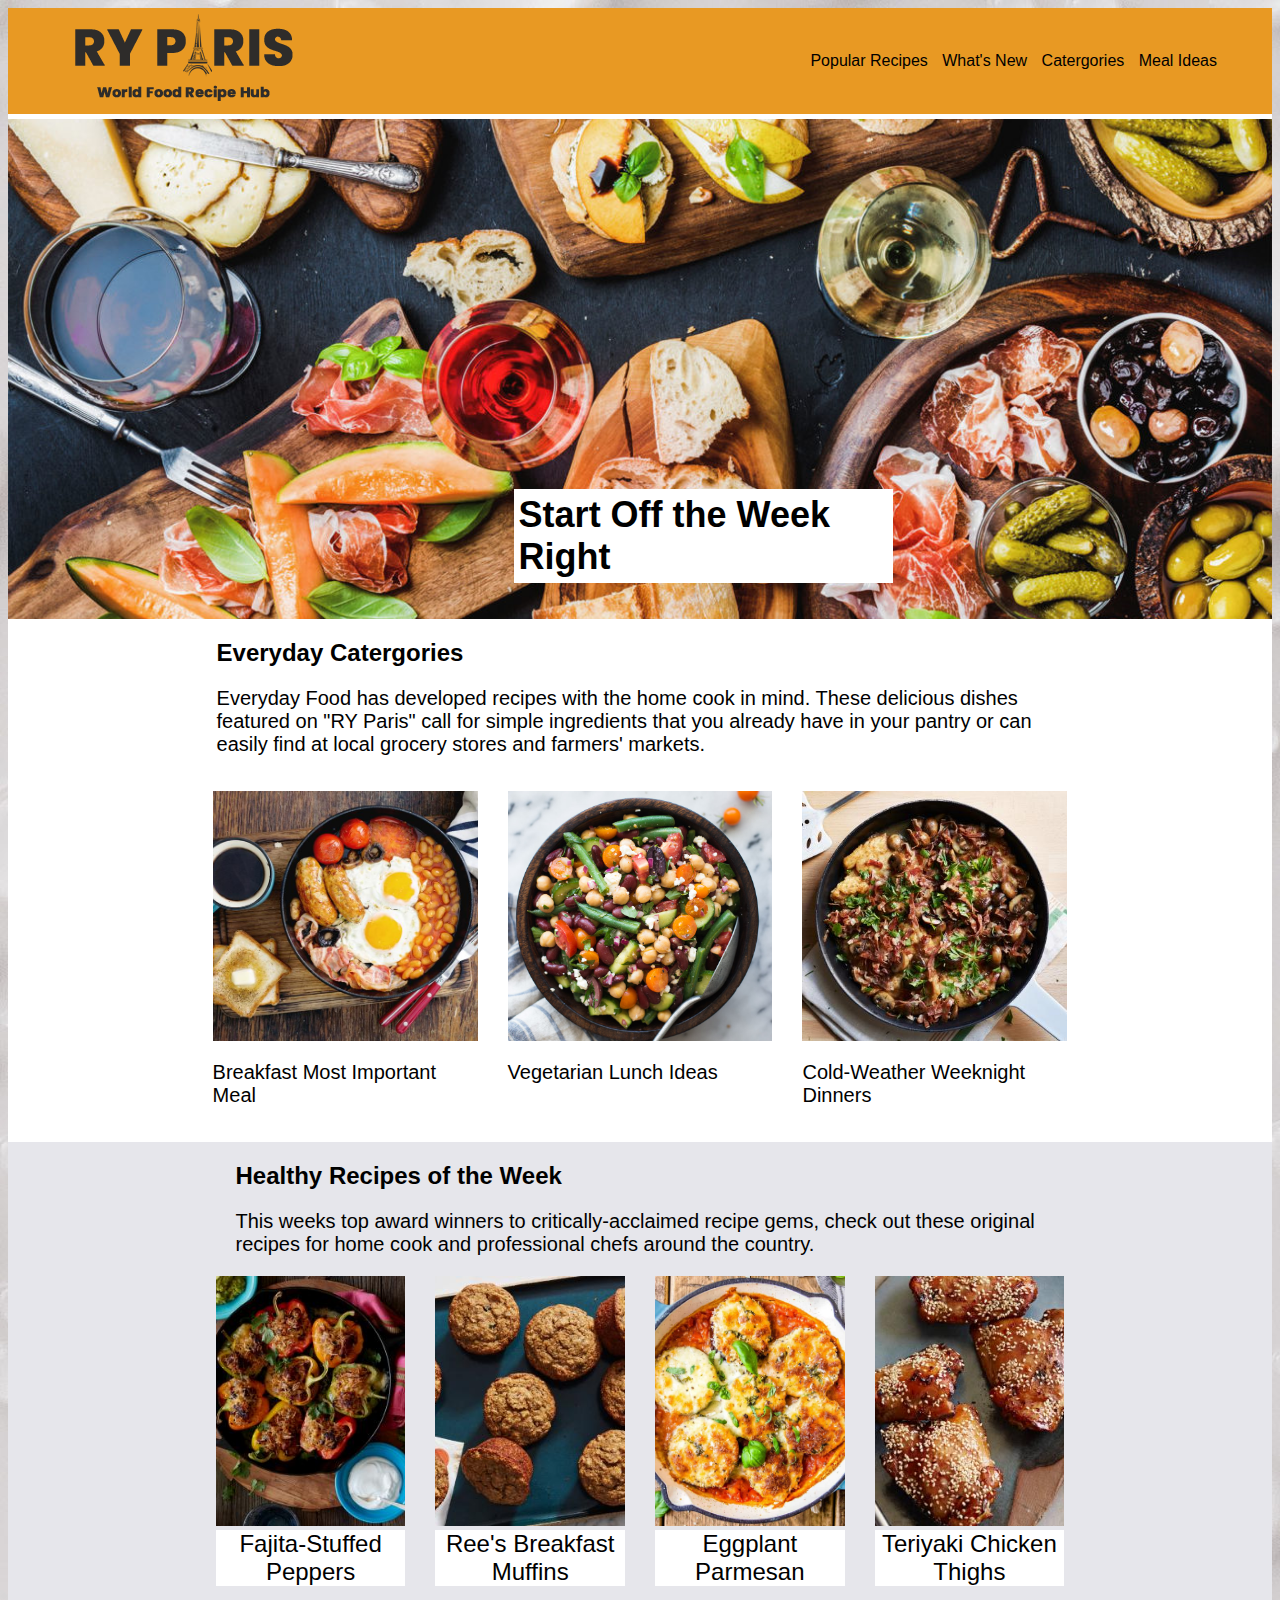
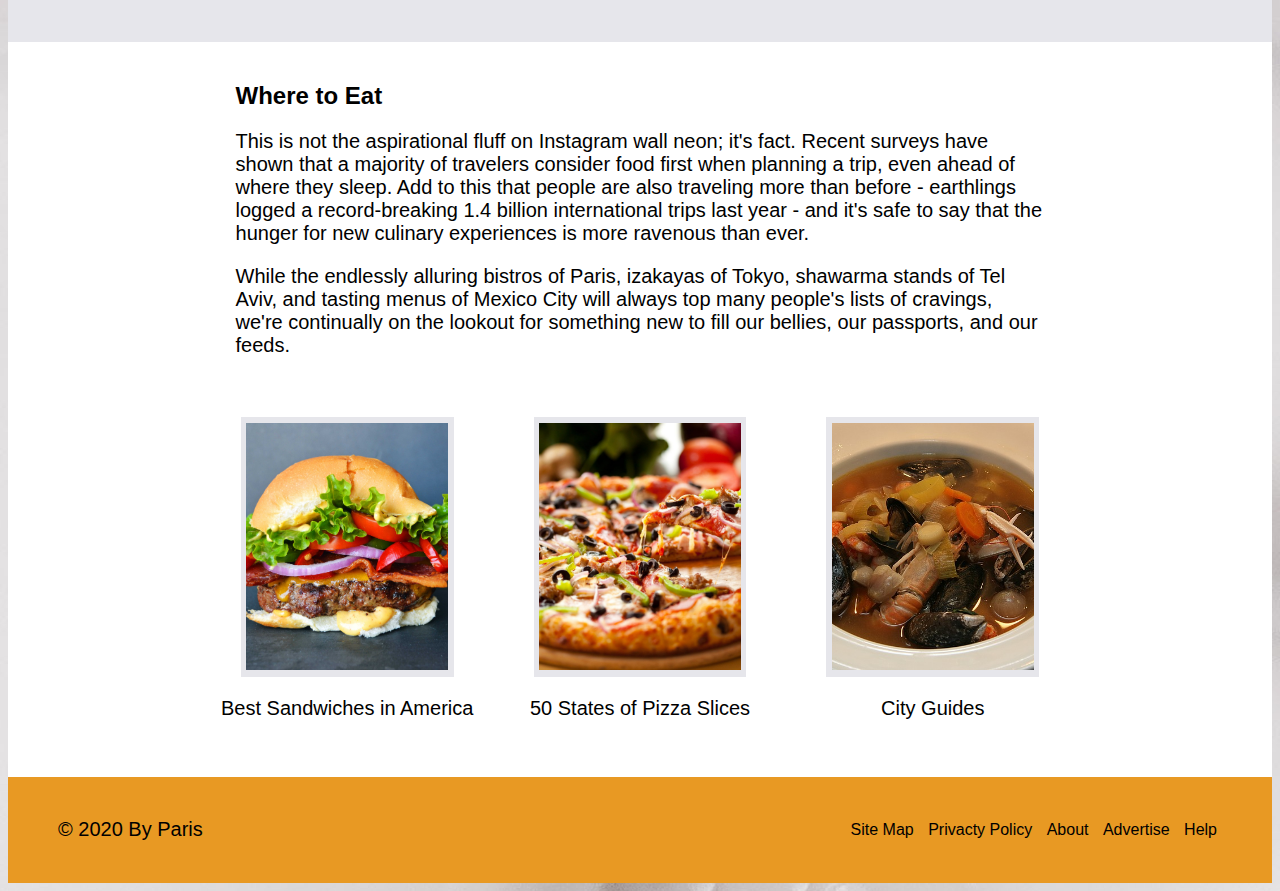
<file: index.html>
<!doctype html>
<html lang="en">
    <head>
        <title>Home Page</title>
        <link rel="stylesheet" href="/css/style.css">
    </head>
    <body>
        <div class="container">
            <header id= "stickyhead" class="headerfooter">
                <div class="logoname">
                    <img src="../images/ryparis-logo.png" alt="logo image">
                </div>
                <ul class="nav">
                    <li class="navobject"><a href="recipe.html">Popular Recipes</a></li>
                    <li class="navobject"><a href="#healthyrecipes">What's New</a></li>
                    <li class="navobject"><a href="#catergories">Catergories</a></li>
                    <li class="navobject"><a href="#whereeat">Meal Ideas</a></li>
                </ul>
            </header>
            <div class="heroimgdiv">
                <p class="imgdivp">Start Off the Week Right</p>
                <img src="../images/hero-image.jpg" id="heroimg" alt="home page image">
            </div>
            <div class="ideatext">
                <h2  id ="catergories" class="ideatextarea">Everyday Catergories</h2>
                <p class="ideatextarea">Everyday Food has developed recipes with the home cook in mind.
                These delicious dishes featured on "RY Paris" call for simple
                ingredients that you already have in your pantry or can easily
                find at local grocery stores and farmers' markets.
                </p>
            </div>
                <div class="ideacontainer">
                    <div class="foodideas"><img class="foodideaimg" src="../images/breakfast-ideas.jpg" alt="breakfast"><p>Breakfast Most Important Meal</p></div>
                    <div class="foodideas"><img class="foodideaimg" src="../images/vegetarian-ideas.jpg" alt="vegetarian"><p>Vegetarian Lunch Ideas</p></div>
                    <div class="foodideas"><img class="foodideaimg" src="../images/cold-weather-dinners.jpeg" alt="cold weather dinners"><p>Cold-Weather Weeknight Dinners</p></div>
                </div>
            
                <div class="healthycontainer">
                    <div class="healthytext">
                        <h2  id="healthyrecipes" >Healthy Recipes of the Week</h2>
                        <p>This weeks top award winners to critically-acclaimed recipe gems, check out these original recipes for home cook and
                            professional chefs around the country.
                        </p>
                    </div>
                        <div class="healthyimgcontainer">                       
                            <div class="healthyimgdiv"><img class ="healthyimg" src="../images/fajita-peppers.jpeg" alt="fajita peppers"><p class="healthypar">Fajita-Stuffed Peppers</p></div>
                            <div class="healthyimgdiv"><img class ="healthyimg" src="../images/muffins.jpeg" alt="muffins"><p class="healthypar">Ree's Breakfast Muffins</p></div>
                            <div class="healthyimgdiv"><img class ="healthyimg" src="../images/eggplant-parmesan.jpg" alt="eggplant parmesan"><p class="healthypar">Eggplant Parmesan</p></div>
                            <div class="healthyimgdiv"><img class ="healthyimg" src="../images/teriyaki-chicken.jpeg" alt="teriyaki chicken"><p class="healthypar">Teriyaki Chicken Thighs</p></div>
                        </div> 
                </div>
                <div class="wherecontainer">
                    <div class="wherecontent">
                        <div class="wheretext">
                            <h2 id="whereeat"> Where to Eat</h2>
                            <p>This is not the aspirational fluff on Instagram wall neon; it's fact. Recent surveys have shown that a majority
                                of travelers consider food first when planning a trip, even ahead of where they sleep. Add to this that people
                                are also traveling more than before - earthlings logged a record-breaking 1.4 billion international trips last
                                year - and it's safe to say that the hunger for new culinary experiences is more ravenous than ever.
                            </p>
                            <p>While the endlessly alluring bistros of Paris, izakayas of Tokyo, shawarma stands of Tel Aviv, and tasting
                                menus of Mexico City will always top many people's lists of cravings, we're continually on the lookout
                                for something new to fill our bellies, our passports, and our feeds.
                            </p>
                        </div>
                        <div  class="whereimgdiv">
                            <div class="whereimgtxtcontainer"><div class="whereimgouter"><img class="whereimg" src="../images/burger.jpg" alt="burger image"></div><p>Best Sandwiches in America</p></div>
                            <div class="whereimgtxtcontainer"><div class="whereimgouter"><img class="whereimg" src="../images/pizza.jpeg" alt="pizza image"></div><p>50 States of Pizza Slices</p></div>
                            <div class="whereimgtxtcontainer"><div class="whereimgouter"><img class="whereimg" src="../images/lobstersoup.jpg" alt="lobster soup"></div><p>City Guides</p></div>
                        </div>
                    </div>
                </div>
        </div>
        <footer class="headerfooter">
            <p class="footerpar">&copy; 2020 By Paris</p>
            <ul class="nav">
                <li class="navobject"><a href ="">Site Map</a></li>
                <li class="navobject"><a href ="">Privacty Policy</a></li>
                <li class="navobject"><a href ="">About</a></li>
                <li class="navobject"><a href ="">Advertise</a></li>
                <li class="navobject"><a href ="">Help</a></li>
            </ul>
        </footer>
    </body>
</html>
</file>
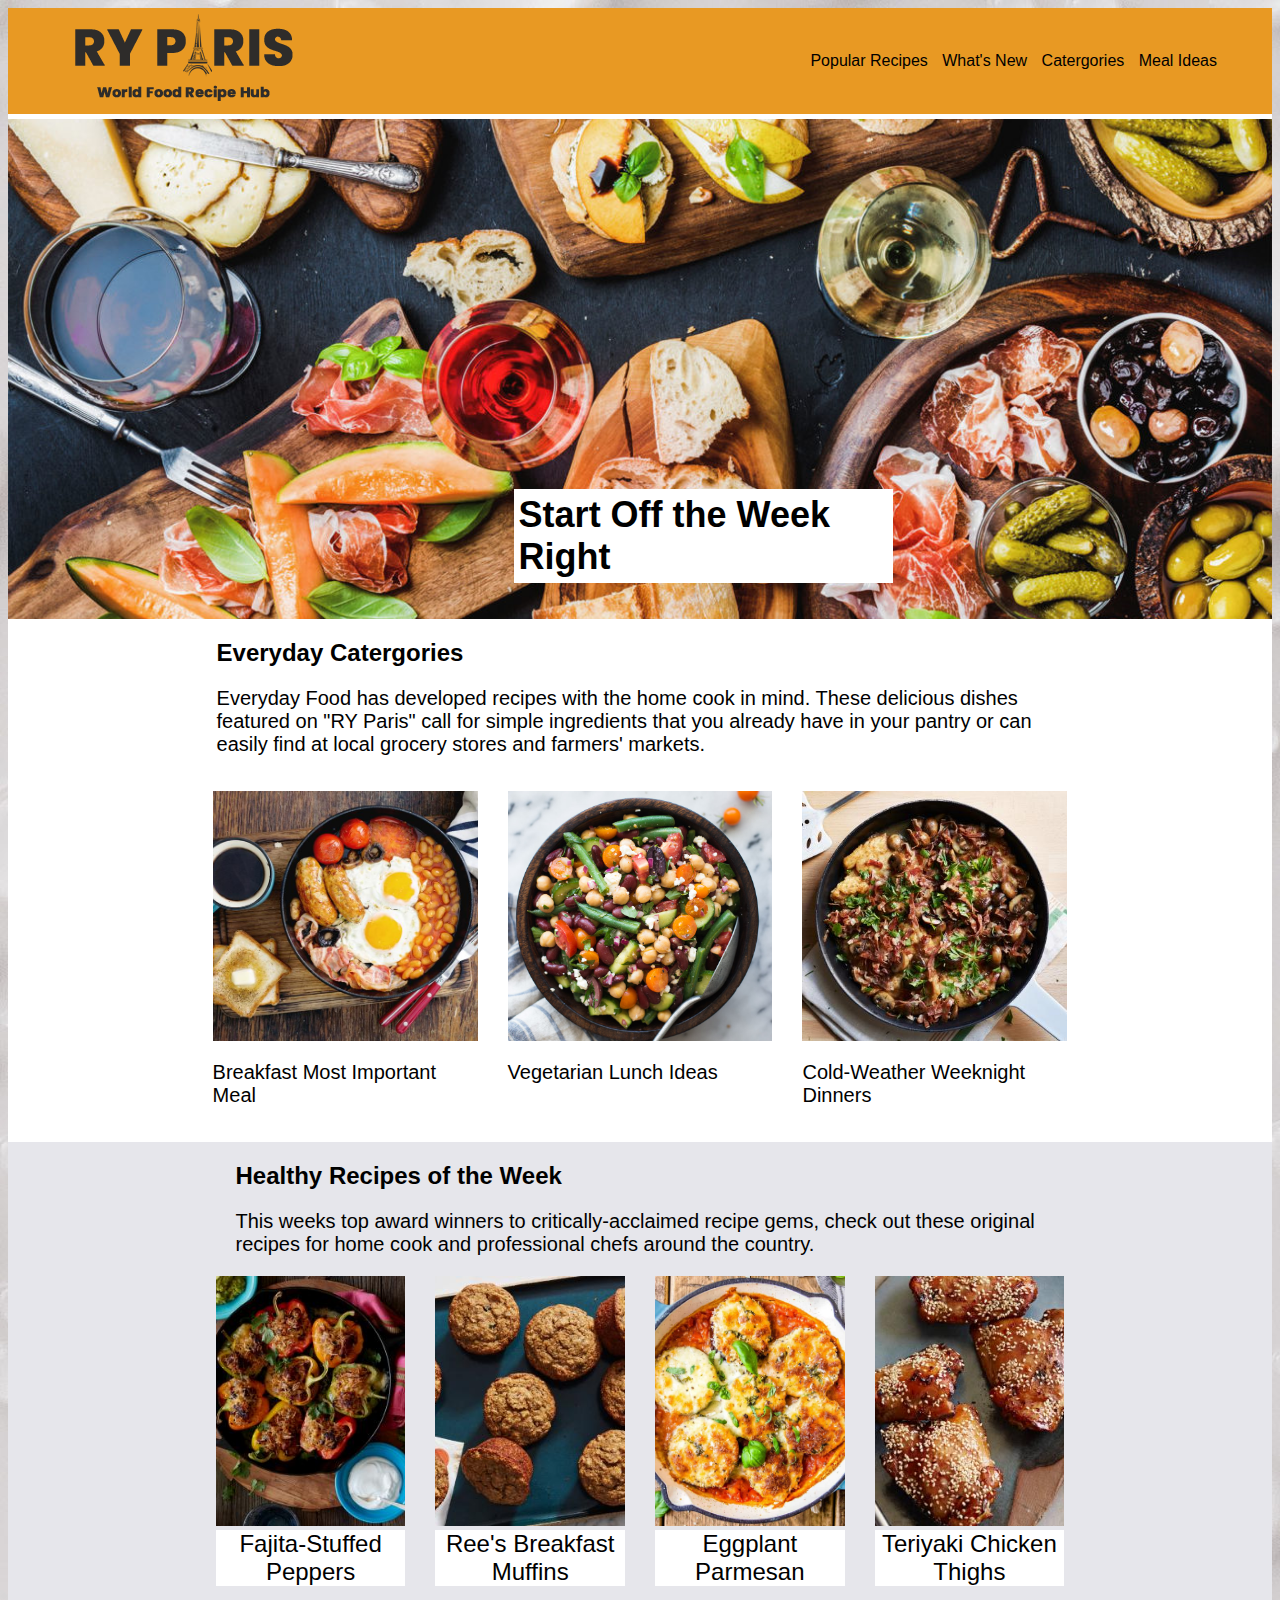
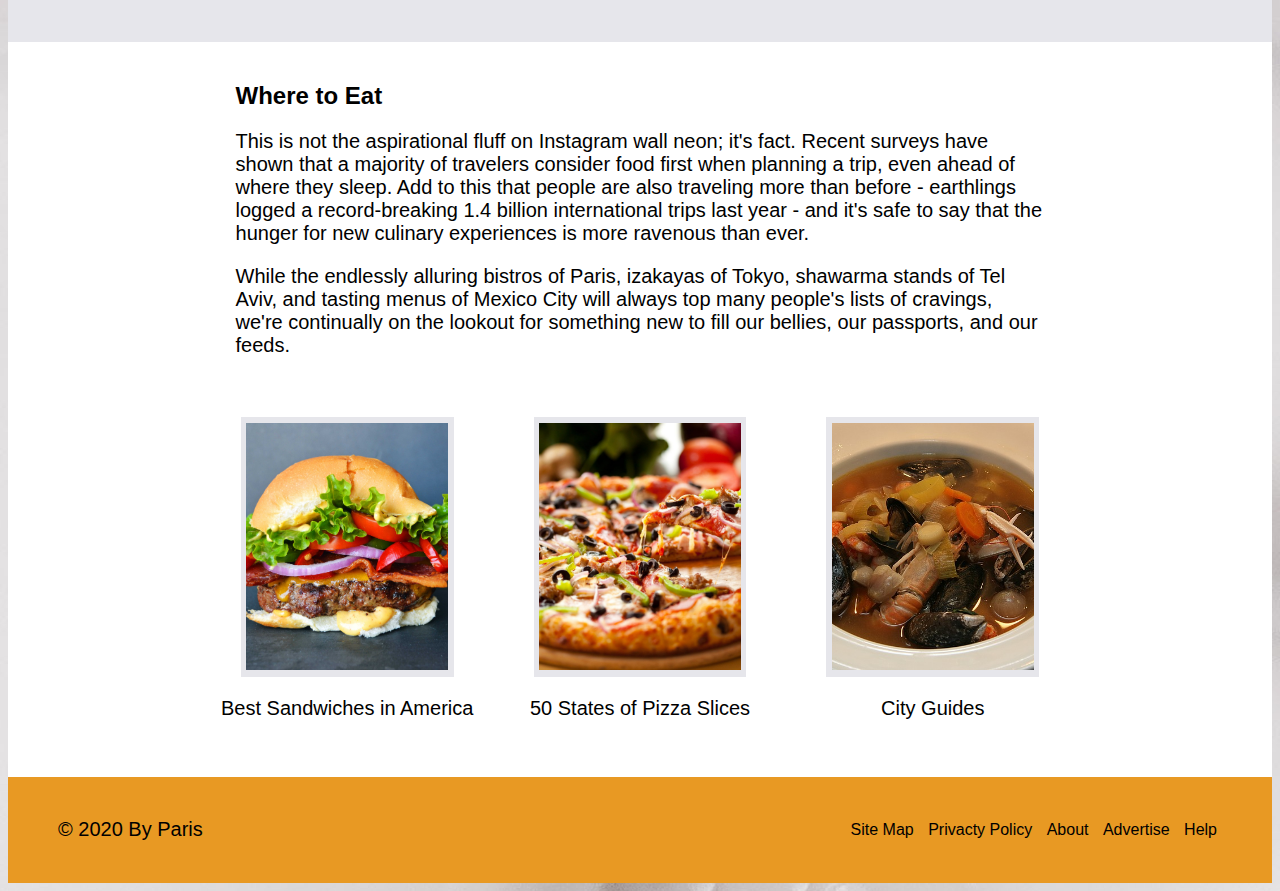
<file: project.html>
<!doctype html>
<html>
    <head>
        <link rel="stylesheet" href="../css/style.css">
        <title>RY PARIS</title>
    </head>
    <body>
        <div class="container">
            <header id= "stickyhead"class="headerfooter">
                <div class="logoname">
                    <img src="../images/ryparis-logo.png">
                </div>
                <ul class="nav">
                    <li class="navobject"><a href="recipe.html">Popular Recipes</a></li>
                    <li class="navobject"><a href="#healthyrecipes">What's New</a></li>
                    <li class="navobject"><a href="#catergories">Catergories</a></li>
                    <li class="navobject"><a href="#whereeat">Meal Ideas</a></li>
                </ul>
            </header>
            <div class="heroimgdiv">
                <p class="imgdivp">Start Off the Week Right</p>
                <img src="../images/hero-image.jpg" id="heroimg">
            </div>
            <div class="ideatext">
                <h2  id ="catergories" class="ideatextarea">Everyday Catergories</h2>
                <p class="ideatextarea">Everyday Food has developed recipes with the home cook in mind.
                These delicious dishes featured on "RY Paris" call for simple
                ingredients that you already have in your pantry or can easily
                find at local grocery stores and farmers' markets.
                </p>
            </div>
                <div class="ideacontainer">
                    <div class="foodideas"><img class="foodideaimg" src="../images/breakfast-ideas.jpg"><p>Breakfast Most Important Meal</p></div>
                    <div class="foodideas"><img class="foodideaimg" src="../images/vegetarian-ideas.jpg"><p>Vegetarian Lunch Ideas</p></div>
                    <div class="foodideas"><img class="foodideaimg" src="../images/cold-weather-dinners.jpeg"><p>Cold-Weather Weeknight Dinners</p></div>
                </div>
            
                <div class="healthycontainer">
                    <div class="healthytext">
                        <h2  id="healthyrecipes" >Healthy Recipes of the Week</h2>
                        <p>This weeks top award winners to critically-acclaimed recipe gems, check out these original recipes for home cook and
                            professional chefs around the country.
                        </p>
                    </div>
                        <div class="healthyimgcontainer">                       
                            <div class="healthyimgdiv"><img class ="healthyimg" src="../images/fajita-peppers.jpeg"><p class="healthypar">Fajita-Stuffed Peppers</p></div>
                            <div class="healthyimgdiv"><img class ="healthyimg" src="../images/muffins.jpeg"><p class="healthypar">Ree's Breakfast Muffins</p></div>
                            <div class="healthyimgdiv"><img class ="healthyimg" src="../images/eggplant-parmesan.jpg"><p class="healthypar">Eggplant Parmesan</p></div>
                            <div class="healthyimgdiv"><img class ="healthyimg" src="../images/teriyaki-chicken.jpeg"><p class="healthypar">Teriyaki Chicken Thighs</p></div>
                        </div> 
                </div>
                <div class="wherecontainer">
                    <div class="wherecontent">
                        <div class="wheretext">
                            <h2 id="whereeat"> Where to Eat</h2>
                            <p>This is not the aspirational fluff on Instagram wall neon; it's fact. Recent surveys have shown that a majority
                                of travelers consider food first when planning a trip, even ahead of where they sleep. Add to this that people
                                are also traveling more than before - earthlings logged a record-breaking 1.4 billion international trips last
                                year - and it's safe to say that the hunger for new culinary experiences is more ravenous than ever.
                            </p>
                            <p>While the endlessly alluring bistros of Paris, izakayas of Tokyo, shawarma stands of Tel Aviv, and tasting
                                menus of Mexico City will always top many people's lists of cravings, we're continually on the lookout
                                for something new to fill our bellies, our passports, and our feeds.
                            </p>
                        </div>
                        <div  class="whereimgdiv">
                            <div class="whereimgtxtcontainer"><div class="whereimgouter"><img class="whereimg" src="../images/burger.jpg"></div><p>Best Sandwiches in America</p></div>
                            <div class="whereimgtxtcontainer"><div class="whereimgouter"><img class="whereimg" src="../images/pizza.jpeg"></div><p>50 States of Pizza Slices</p></div>
                            <div class="whereimgtxtcontainer"><div class="whereimgouter"><img class="whereimg" src="../images/lobstersoup.jpg"></div><p>City Guides</p></div>
                        </div>
                    </div>
                </div>
        </div>
        <footer class="headerfooter">
            <p class="footerpar">&copy 2020 By Paris</p>
            <ul class="nav">
                <li class="navobject"><a href ="">Site Map</a></li>
                <li class="navobject"><a href ="">Privacty Policy</a></li>
                <li class="navobject"><a href ="">About</a></li>
                <li class="navobject"><a href ="">Advertise</a></li>
                <li class="navobject"><a href ="">Help</a></li>
            </ul>
        </footer>
    </body>
</html>
</file>
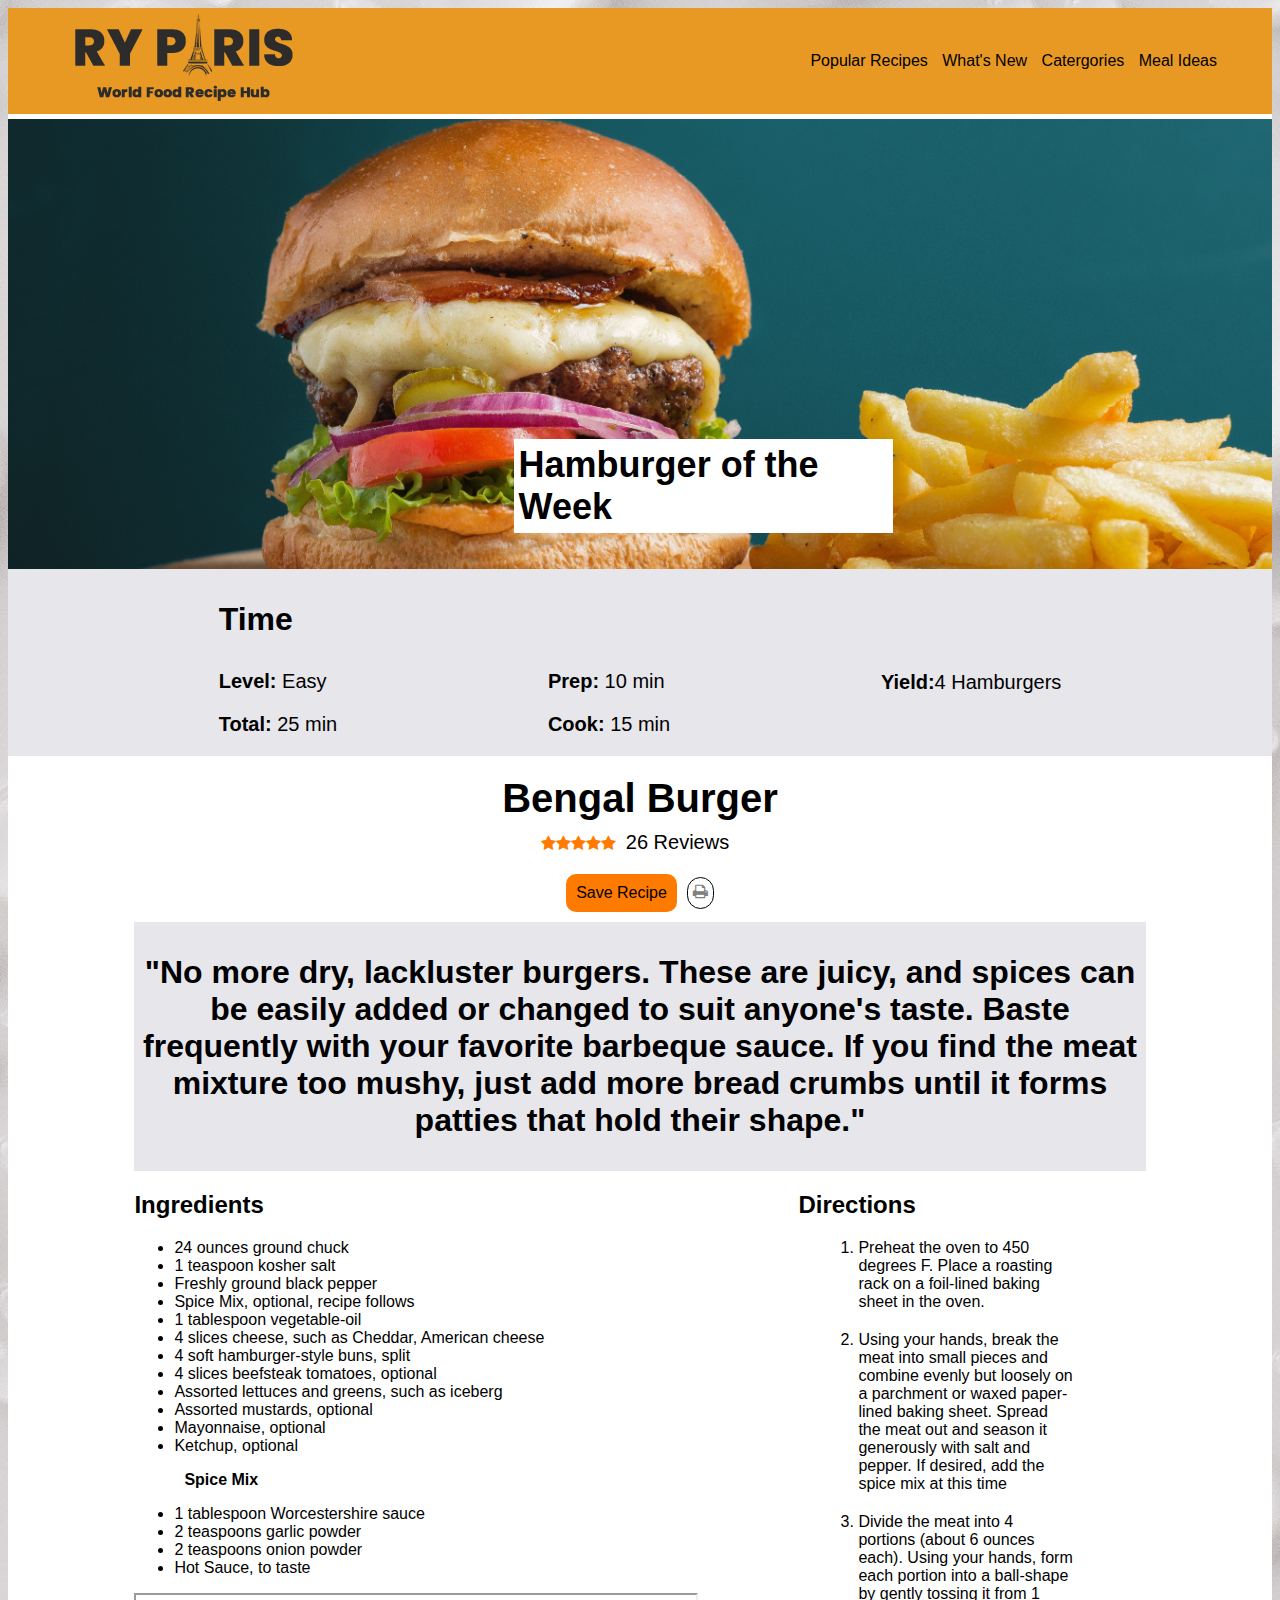
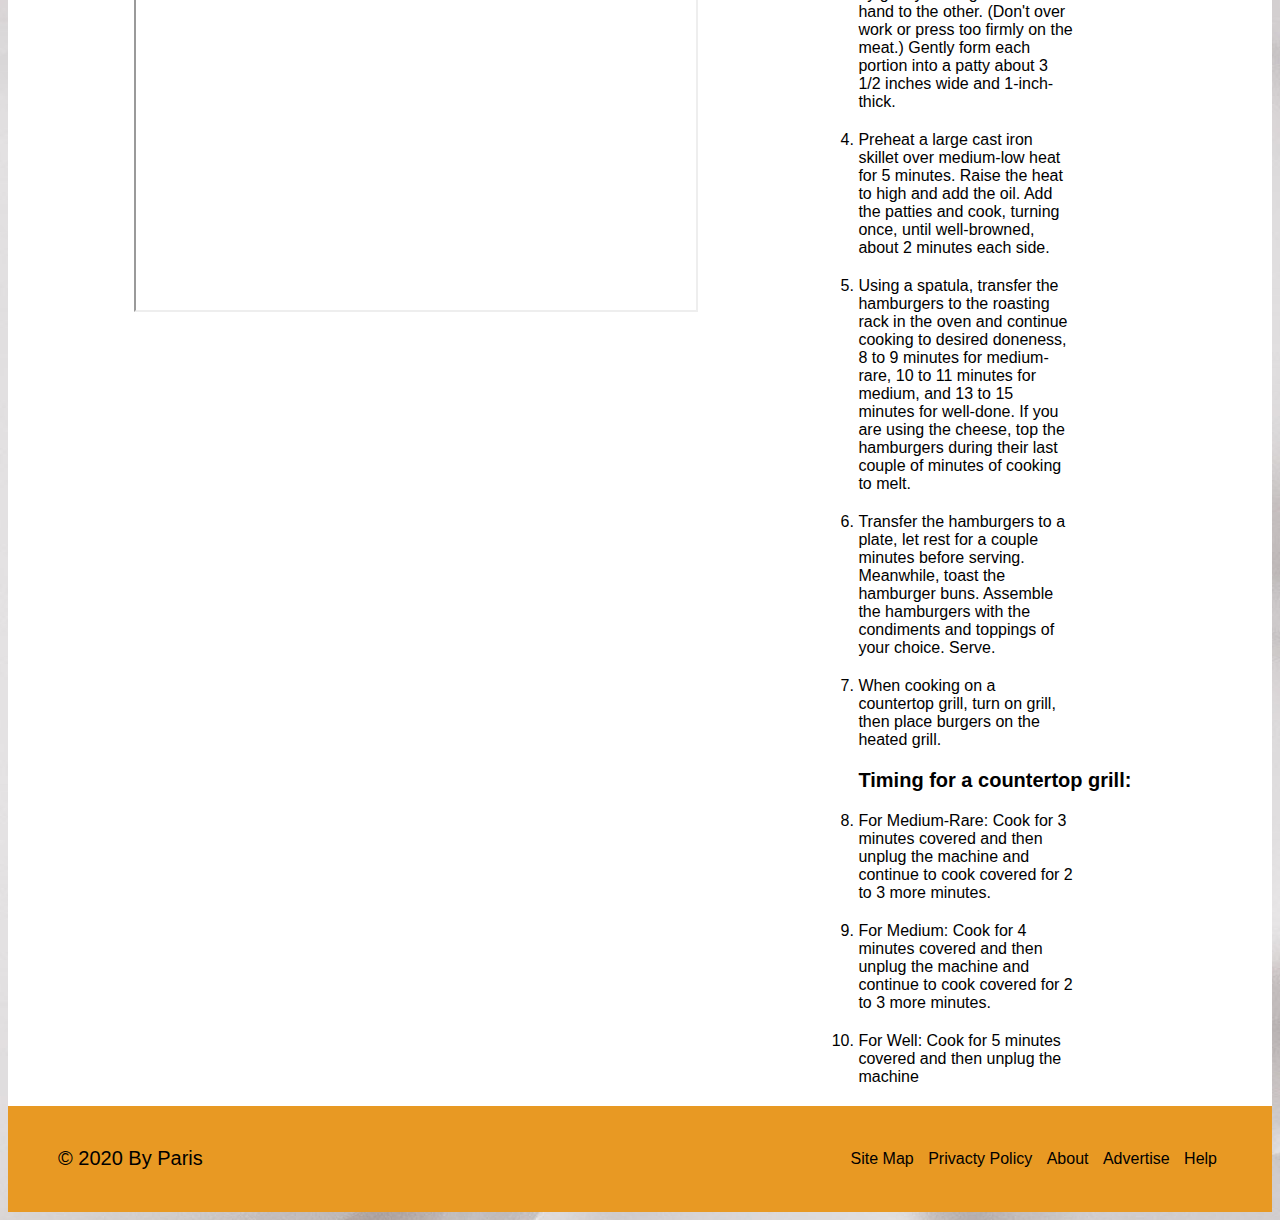
<file: recipe.html>
<!doctype html>
    <html lang="en">
        <head>
            <title>Recipe Page</title>
            <link rel="stylesheet" href="/css/style.css" >
            <link rel="stylesheet" href="https://cdnjs.cloudflare.com/ajax/libs/font-awesome/4.7.0/css/font-awesome.min.css">
        </head>
        <body>
            <div class="container">
                <header class="headerfooter">
                    <div class="logoname">
                        <img src="../images/ryparis-logo.png" alt="logo image">
                    </div>
                    <ul class="nav">
                        <li class="navobject"><a href="recipe.html">Popular Recipes</a></li>
                        <li class="navobject"><a href="index.html#healthyrecipes">What's New</a></li>
                        <li class="navobject"><a href="index.html#catergories">Catergories</a></li>
                        <li class="navobject"><a href="index.html#whereeat">Meal Ideas</a></li>
                    </ul>
                </header>
                <div class="bengalimgdiv">
                    <p class="imgdivp">Hamburger of the Week</p>
                    <img class="bengalimg" src="../images/bengal-burger2.jpg" alt="burger picture">
                </div>
                <div class="graybox">
                    <div class="time"><h3>Time</h3><p><b>Level:</b> Easy</p><p><b>Total:</b> 25 min</p></div>
                    <div class="prep"><p><b>Prep:</b> 10 min</p><p><b>Cook:</b> 15 min</p></div>
                    <div class="yield"><p><b>Yield:</b>4 Hamburgers</p></div>
                </div>
                <div class="bengalcontainer">
                    <div class="bengalinfo">
                        <h1 class="bengalh1">Bengal Burger</h1>
                        <div class="bengalinfotop"><span class="fa fa-star checked"></span>
                            <span class="fa fa-star checked"></span>
                            <span class="fa fa-star checked"></span>
                            <span class="fa fa-star checked"></span>
                            <span class="fa fa-star checked"></span>
                            <p class="bengalinfop">26 Reviews</p>
                        </div>
                        <div class="bengalinfotop">
                            <div class="button">Save Recipe</div>
                             <i class="fa fa-print"></i>
                        </div>
                    </div>
                    <div id ="grayboxbengal" class="graybox">
                        <h3>"No more dry, lackluster burgers. These are juicy, and spices can be easily added
                            or changed to suit anyone's taste. Baste frequently with your favorite barbeque
                            sauce. If you find the meat mixture too mushy, just add more bread crumbs until
                            it forms patties that hold their shape."
                        </h3>
                    </div>
                        <div class="finaltext">    
                            <div class="ingredients">
                                <h2>Ingredients</h2>
                                <ul>
                                    <li>24 ounces ground chuck</li>
                                    <li>1 teaspoon kosher salt</li>
                                    <li>Freshly ground black pepper</li>
                                    <li> Spice Mix, optional, recipe follows</li>
                                    <li>1 tablespoon vegetable-oil</li>
                                    <li>4 slices cheese, such as Cheddar, American cheese</li>
                                    <li>4 soft hamburger-style buns, split</li>
                                    <li>4 slices beefsteak tomatoes, optional</li>
                                    <li>Assorted lettuces and greens, such as iceberg</li>
                                    <li>Assorted mustards, optional</li>
                                    <li>Mayonnaise, optional</li>
                                    <li>Ketchup, optional</li>
                                </ul>
                                <b class="spicemix">Spice Mix</b>
                                <ul>
                                    <li>1 tablespoon Worcestershire sauce</li>
                                    <li>2 teaspoons garlic powder</li>
                                    <li>2 teaspoons onion powder</li>
                                    <li>Hot Sauce, to taste</li>
                                </ul>
                                <iframe src="https://www.youtube.com/embed/videoseries?list=PLFLpZHKNPAdXQX525FkqBc_raRWUMUBLm" title="YouTube video player" allow="accelerometer; autoplay; clipboard-write; encrypted-media; gyroscope; picture-in-picture" allowfullscreen></iframe>
                            </div>
                            <div class="directions">
                                <h2>Directions</h2>
                                <ol>
                                    <li class="numberlist">Preheat the oven to 450 degrees F. Place a roasting rack on a foil-lined baking sheet in the oven.</li>
                                    <li class="numberlist">
                                        Using your hands, break the meat into small pieces and combine evenly but loosely on a parchment or 
                                        waxed paper-lined baking sheet. Spread the meat out and season it generously with salt and pepper. If desired,
                                        add the spice mix at this time
                                    </li>
                                    <li class="numberlist">
                                        Divide the meat into 4 portions (about 6 ounces each). Using your hands, form each portion into a ball-shape by
                                        gently tossing it from 1 hand to the other. (Don't over work or press too firmly on the meat.) Gently form each
                                        portion into a patty about 3 1/2 inches wide and 1-inch-thick.
                                    </li>
                                    <li class="numberlist">
                                        Preheat a large cast iron skillet over medium-low heat for 5 minutes. Raise the heat  to high and add the oil.
                                        Add the patties and cook, turning once, until well-browned, about 2 minutes each side.
                                    </li>
                                    <li class="numberlist">
                                        Using a spatula, transfer the hamburgers to the roasting rack in the oven and continue cooking to desired
                                        doneness, 8 to 9 minutes for medium-rare, 10 to 11 minutes for medium, and 13 to 15 minutes for well-done. If 
                                        you are using the cheese, top the hamburgers during their last couple of minutes of cooking to melt.
                                    </li>
                                    <li class="numberlist">
                                        Transfer the hamburgers to a plate, let rest for a couple minutes before serving. Meanwhile, toast the 
                                        hamburger buns. Assemble the hamburgers with the condiments and toppings of your choice. Serve.
                                    </li>
                                    <li class="numberlist">When cooking on a countertop grill, turn on grill, then place burgers on the heated grill.</li>
                                    <p class="grilltime">Timing for a countertop grill:</p>
                                    <li class="numberlist">
                                        For Medium-Rare: Cook for 3 minutes covered and then unplug the machine and continue to cook covered 
                                        for 2 to 3 more minutes.
                                    </li>
                                    <li class="numberlist">
                                        For Medium: Cook for 4 minutes covered and then unplug the machine and continue to cook covered for 2 to 3 
                                        more minutes.
                                    </li>
                                    <li class="numberlist">For Well: Cook for 5 minutes covered and then unplug the machine</li>
                                </ol>
                            </div>
                        </div>
                </div>
            </div>
            <footer class="headerfooter">
                <p class="footerpar">&copy; 2020 By Paris</p>
                <ul class="nav">
                    <li class="navobject"><a href ="">Site Map</a></li>
                    <li class="navobject"><a href ="">Privacty Policy</a></li>
                    <li class="navobject"><a href ="">About</a></li>
                    <li class="navobject"><a href ="">Advertise</a></li>
                    <li class="navobject"><a href ="">Help</a></li>
                </ul>
            </footer>
        </body>
    </html>
</file>
<file: css/style.css>
.nav {
    align-self: center;
    list-style-type: none;
    margin-right: 50px;
}
.navobject {
    margin:  5px;
    justify-content: flex-end;
    display: inline;
}
a {
    text-decoration: none;
    color: black;
}
p {
    font-size: 20px;
}
body {
    background-image: url("../images/bgroundimg.jpg");
    font-family: sans-serif;
}
/* 
        fixed navbar
#stickyhead {
position: fixed;
width: 100%;
z-index: 5;
} */
.headerfooter {
    height: 106px;
    margin-bottom: 5px;
    display:flex;
    flex-direction: row;
    justify-content: space-between;
    align-items: center;
    background-color: rgb(232, 153, 35);
}
.logoname {
    flex-direction: column;
    margin-left: 50px;
}
#heroimg {
    /* margin-top: 110px; */
    height: 500px;
    width: 100%;
    object-fit: cover;
    justify-content: center;
    
}
.container{
    background-color: white;
    display: flex;
    flex-direction: column;
    height: fit-content;
}
.heroimgdiv{
  display: flex;
  position: relative;
}
.imgdivp {
    width:fit-content;
    left: 40%;
    right: 30%;
    align-self: flex-end;
    position: absolute;
    padding: 5px;
    font-size: 36px;
    font-weight: bold;
    background-color: white;
}
.foodideas {
    margin: 15px;
    display: flex;
    width: 30%;
    flex-direction: column;
    
}
.foodideaimg, .healthyimg {
    height: 250px;
   width: 100%;
   object-fit: cover;
}
.ideacontainer {
    justify-content: center;
    display: flex;
    flex-direction: row;
    width: 70%;
    margin: 0 auto;
}
.ideatext {
width: 67%;
margin: 0 auto;
}
.healthycontainer {
    display: flex;
    flex-direction: column;
    height: 500px;
    background-color: rgb(230, 230, 235);
}
.healthyimgcontainer {
    height: 250px;
    display: flex;
    flex-direction: row;
    justify-content: center;
}
.healthyimgdiv {
    margin: 0 15px;
    text-align: center;
    width: 15%;
}
.healthypar {
    margin: 0;
    background-color: white;
    font-size: 24px;
}
.healthyimg {
    margin: 0;
    width: 100%;
    height: 100%;
}
.healthytext {
    width: 64%;
    margin: 0 auto;
}
.whereimg {
    object-fit: cover;
    height: 95%;
    width: 95%;
    margin: 0 auto;
}
.whereimgdiv {
    height: 300px;
    display: flex;
    object-fit: cover;
    flex-direction: row;
    justify-content: center;

}
.wheretext {
    width: 64%;
    margin: 0 auto;
}
.wherecontent {
    padding: 20px 0 100px 0;
    height: 100%;
    display: flex;
    flex-direction: column;
}
.whereimgtxtcontainer {
    text-align: center;
    width: 20%;
    margin: 20px;
}
.whereimgouter {
    margin: 20px;
    height: 100%;
    display: flex;
    flex-direction: column;
    justify-content: center;
    background-color: rgb(230, 230, 235);
}
.footerpar {
    margin: 0 50px;
}
.bengalimgdiv{
    display: flex;
    position: relative;
}
.bengalimg {
    object-fit: cover;
    width: 100%;
    height: 450px;
}
h3 {
    font-size: 32px;
}
.graybox {
    box-shadow: 2px;
    background-color: rgb(230, 230, 235);
    display: flex;
    flex-direction: row;
    justify-content: space-evenly;
}
.prep {
    align-self: flex-end;
}
.yield {
    align-self: center;
    margin-top: 40px;
}
.checked {
    color: rgb(255, 123, 0);
    align-self: center;
}
i {
    align-self: center;
    height: 20px;
    margin-left: 10px;
    color: gray;
    font-size: large;
    border: 1px solid black;
    border-radius: 50px;
    padding: 5px;
}
.bengalh1 {
    padding-top: 20px;
    font-size: 40px;
    margin: 0 auto;
}
.bengalinfo {
    display: flex;
    flex-direction: column;
}
.bengalinfotop {
    margin: 10px;
    display:flex;
    justify-content: center;
}
.bengalinfop {
    margin: 0 10px;
}
.button {
    background-color: rgb(255, 123, 0);
    border-radius: 10px;
    padding: 10px;
}
.bengalcontainer {
    width: 80%;
    margin: 0 auto;
}
#grayboxbengal {
    text-align: center;
}
.finaltext {
    width: 100%;
    justify-content: space-between;
    display: flex;
    flex-direction: row;
}
.numberlist {
    margin: 20px;
    width: 70%;

}
.ingredients {
    width: 100%;
}
.directions {
    margin-left: 100px;
    width: 100%;
}
.grilltime {
    margin-left: 20px;
    font-weight: bolder;
}
.spicemix {
    margin-left: 50px;
}
iframe {
    width: 560px;
    height: 315px;
}
@media only screen and (max-width: 900px) {
    .finaltext {
        flex-wrap: wrap;
    }
    .foodideas {
        margin: 0;
    }
    .healthyimgdiv {
        margin: 0;
        width: fit-content;
    }
    .healthycontainer {
        margin-bottom: 100px;
    }
    .whereimgdiv, .whereimgouter {
        margin: 0;
        width: fit-content;
    }

}
@media only screen and (max-width: 600px) {
    .directions {
        width: fit-content;
        margin-left: 0px;
    }
    .foodideas {
        margin: 0;
    }
    .healthyimgdiv {
        margin: 0;
        width: fit-content;
    }
    .healthycontainer {
        margin-bottom: 100px;
    }
    .whereimgdiv, .whereimgouter {
        margin: 0;
        width: fit-content;
    }
}
</file>
